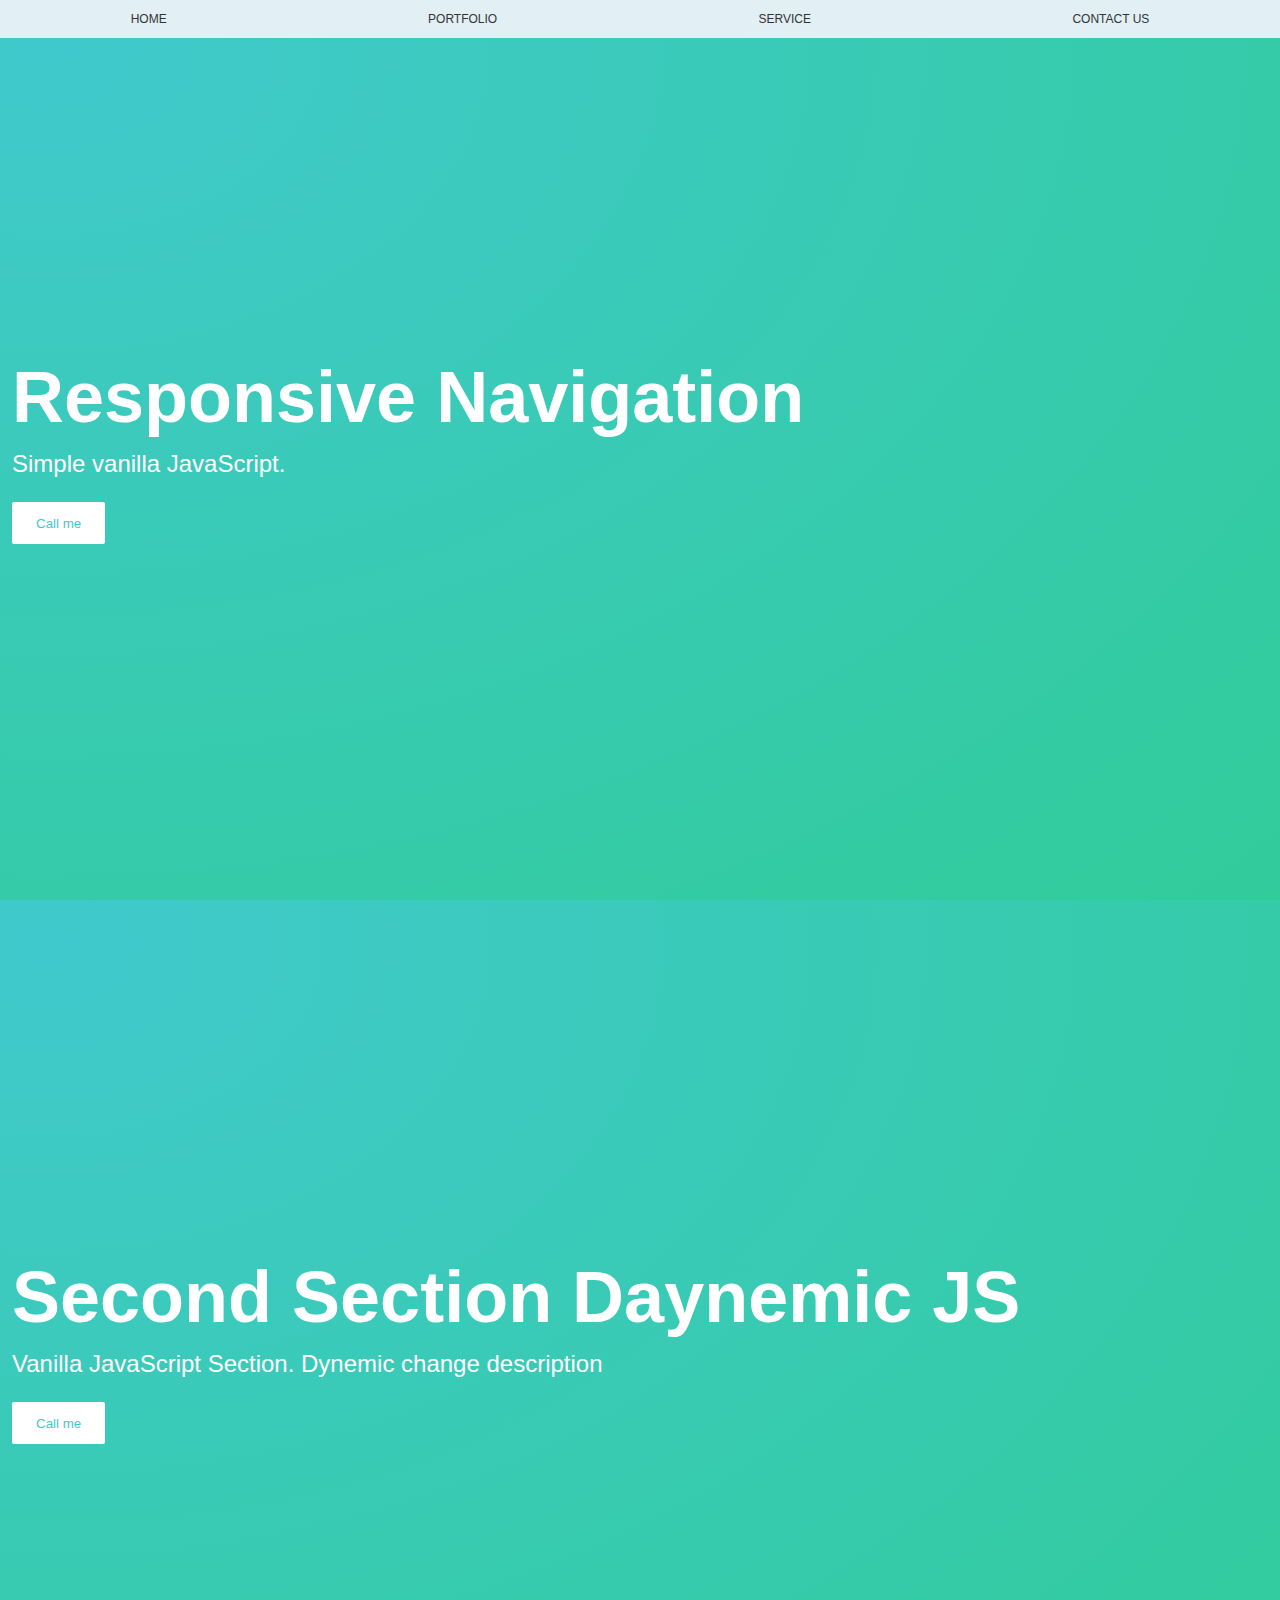
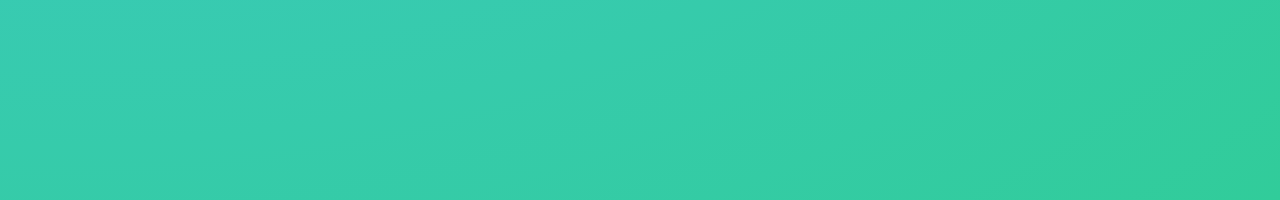
<file: docs/index.html>
<!DOCTYPE html>
<html lang="en">
<head>
    <meta charset="UTF-8">
    <title>Menu</title>
    <meta name="viewport"
          content="width=device-width, user-scalable=no, initial-scale=1.0, maximum-scale=1.0, minimum-scale=1.0">
    <meta http-equiv="X-UA-Compatible" content="ie=edge">
<link href="index.css" rel="stylesheet"></head>
<body>
    <nav class="nav" id="navigation"></nav>
    <section class="main-section" id="firstSection"></section>
    <section class="main-section" id="secondSection"></section>
<script type="text/javascript" src="vendors.js"></script><script type="text/javascript" src="index.js"></script></body>
</html>
</file>
<file: docs/index.css>
* {
  box-sizing: border-box; }

html {
  font-family: 'Montserrat',sans-serif;
  font-size: 12px; }

body {
  padding: 0;
  margin: 0;
  min-height: 100vh;
  background-color: white; }

h1,
h2,
h3,
h4,
p, figure {
  margin: 0;
  padding: 0; }

ul {
  list-style: none;
  padding: 0;
  margin: 0; }

h2 {
  font-size: 4.57rem; }

h3 {
  font-size: 2rem; }

h4 {
  font-size: 1rem; }

a {
  text-decoration: none;
  display: inline-block; }

.nav {
  display: -ms-flexbox;
  display: flex;
  position: fixed;
  width: 100%;
  z-index: 3; }
  .nav__items {
    width: 100%;
    display: -ms-flexbox;
    display: flex;
    -ms-flex-direction: row;
        flex-direction: row;
    -ms-flex-pack: distribute;
        justify-content: space-around;
    background-color: #e2eff5;
    opacity: 1;
    visibility: visible; }
  .nav__item {
    padding: 1rem 0; }
  .nav__link {
    color: #333333; }

.mobile-controls {
  padding: 1rem 1rem;
  display: none; }

.burger {
  display: inline-block;
  cursor: pointer; }

.burger__row {
  width: 35px;
  height: 5px;
  background-color: #333333;
  margin: 6px 0;
  transition: 0.4s; }

.nav_opened .burger__row:first-child {
  -ms-transform: rotate(-45deg) translate(-9px, 6px);
      transform: rotate(-45deg) translate(-9px, 6px); }

.nav_opened .burger__row_two {
  opacity: 0; }

.nav_opened .burger__row:last-child {
  -ms-transform: rotate(45deg) translate(-8px, -8px);
      transform: rotate(45deg) translate(-8px, -8px); }

@media (max-width: 454px) {
  .mobile-controls {
    display: -ms-flexbox;
    display: flex; }
  .nav__items {
    visibility: hidden;
    -ms-transform: scaleY(0);
        transform: scaleY(0);
    position: absolute;
    top: 70px;
    left: 0;
    display: block;
    background-color: rgba(226, 239, 245, 0.85);
    padding: 0 34px;
    height: calc(100vh - 70px);
    -ms-transform-origin: top center;
        transform-origin: top center; }
  .nav__link {
    padding: 1rem 0;
    border-bottom: 1px solid #0e0c0c;
    width: 100%; }
  .nav_opened > .nav__items {
    visibility: visible;
    -ms-transform: scaleY(1);
        transform: scaleY(1); }
  .nav_opened .nav__item {
    opacity: 1; } }
.nav {
  display: -ms-flexbox;
  display: flex;
  position: fixed;
  width: 100%;
  z-index: 3; }
  .nav__items {
    width: 100%;
    display: -ms-flexbox;
    display: flex;
    -ms-flex-direction: row;
        flex-direction: row;
    -ms-flex-pack: distribute;
        justify-content: space-around;
    background-color: #e2eff5;
    opacity: 1;
    visibility: visible; }
  .nav__item {
    padding: 1rem 0; }
  .nav__link {
    color: #333333; }

.mobile-controls {
  padding: 1rem 1rem;
  display: none; }

.burger {
  display: inline-block;
  cursor: pointer; }

.burger__row {
  width: 35px;
  height: 5px;
  background-color: #333333;
  margin: 6px 0;
  transition: 0.4s; }

.nav_opened .burger__row:first-child {
  -ms-transform: rotate(-45deg) translate(-9px, 6px);
      transform: rotate(-45deg) translate(-9px, 6px); }

.nav_opened .burger__row_two {
  opacity: 0; }

.nav_opened .burger__row:last-child {
  -ms-transform: rotate(45deg) translate(-8px, -8px);
      transform: rotate(45deg) translate(-8px, -8px); }

@media (max-width: 454px) {
  .mobile-controls {
    display: -ms-flexbox;
    display: flex; }
  .nav__items {
    visibility: hidden;
    -ms-transform: scaleY(0);
        transform: scaleY(0);
    position: absolute;
    top: 70px;
    left: 0;
    display: block;
    background-color: rgba(226, 239, 245, 0.85);
    padding: 0 34px;
    height: calc(100vh - 70px);
    -ms-transform-origin: top center;
        transform-origin: top center; }
  .nav__link {
    padding: 1rem 0;
    border-bottom: 1px solid #0e0c0c;
    width: 100%; }
  .nav_opened > .nav__items {
    visibility: visible;
    -ms-transform: scaleY(1);
        transform: scaleY(1); }
  .nav_opened .nav__item {
    opacity: 1; } }
.main-section {
  color: white;
  height: 100vh;
  background-image: radial-gradient(farthest-corner at 45px 45px, #40c9cc 0%, #31CC9A 100%);
  padding: 10rem 1em;
  display: -ms-flexbox;
  display: flex;
  -ms-flex-direction: column;
      flex-direction: column;
  -ms-flex-align: start;
      align-items: flex-start;
  -ms-flex-pack: center;
      justify-content: center; }
  .main-section__title {
    margin: 0;
    font-size: 6rem; }
  .main-section p {
    font-size: 2rem;
    padding: 1rem 0 2rem 0; }

@media (max-width: 454px) {
  .main-section__title {
    font-size: 4rem; } }

.btn {
  border: 0;
  border-radius: 2px;
  padding: 1em 2rem;
  background-color: white;
  color: #40c9cc;
  outline: none; }
</file>
